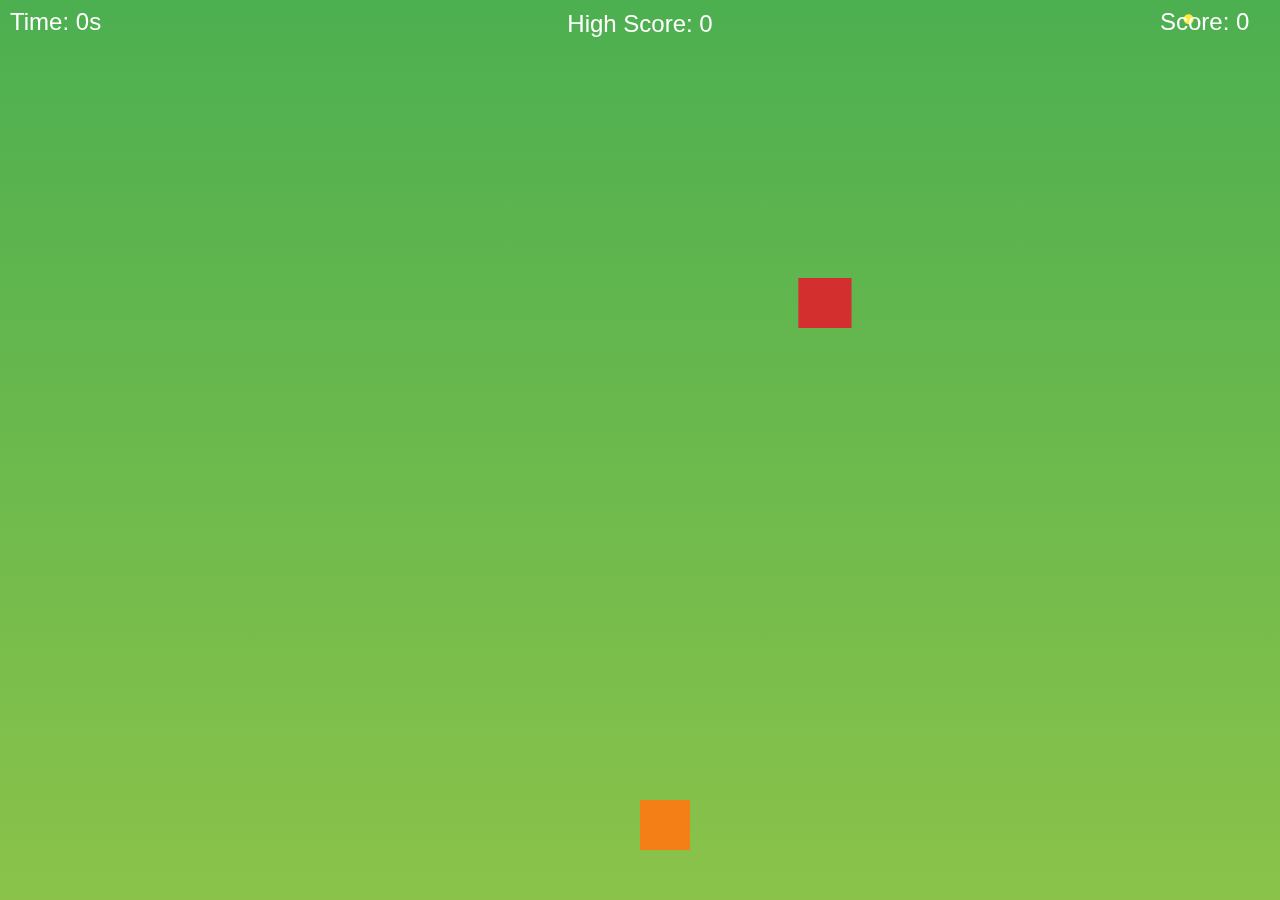
<file: html/aiwebapp.html>
<!DOCTYPE html>
<html lang="en">
<head>
    <meta charset="UTF-8">
    <meta name="viewport" content="width=device-width, initial-scale=1.0">
    <title>Playmaker Rush</title>
    <style>
        body {
            margin: 0;
            overflow: hidden;
            font-family: Arial, sans-serif;
        }

        canvas {
            display: block;
            background: linear-gradient(to bottom, #4caf50, #8bc34a);
        }

        #game-over {
            display: none;
            position: absolute;
            top: 50%;
            left: 50%;
            transform: translate(-50%, -50%);
            background-color: rgba(0, 0, 0, 0.7);
            color: white;
            padding: 20px;
            border-radius: 10px;
            text-align: center;
        }

        #game-over button {
            margin-top: 10px;
            padding: 10px;
            background-color: white;
            border: none;
            cursor: pointer;
        }

        #game-over button:hover {
            background-color: #ddd;
        }

        #high-score {
            position: absolute;
            top: 10px;
            left: 50%;
            transform: translateX(-50%);
            color: white;
            font-size: 24px;
        }
    </style>
</head>
<body>
    <canvas id="gameCanvas"></canvas>
    <div id="game-over">
        <h1>Game Over</h1>
        <p id="timer-result"></p>
        <button onclick="restartGame()">Play Again</button>
    </div>
    <div id="high-score">High Score: 0</div>

    <script>
        const canvas = document.getElementById("gameCanvas");
        const ctx = canvas.getContext("2d");

        canvas.width = window.innerWidth;
        canvas.height = window.innerHeight;

        let player = {
            x: canvas.width / 2,
            y: canvas.height - 100,
            width: 50,
            height: 50,
            color: "#f57f17",
            dx: 0,
            dy: 0
        };

        const obstacles = [];
        const dots = [];
        let score = 0;
        let highScore = 0;
        const obstacleFrequency = 50;
        const dotFrequency = 50;
        let frame = 0;
        let timer = 0;
        let timerInterval;
        let gameOver = false;

        const highScoreElement = document.getElementById("high-score");

        function startTimer() {
            timerInterval = setInterval(() => {
                timer += 1;
            }, 1000);
        }

        function stopTimer() {
            clearInterval(timerInterval);
        }

        function drawPlayer() {
            ctx.fillStyle = player.color;
            ctx.fillRect(player.x, player.y, player.width, player.height);
        }

        function createObstacle() {
            if (frame % obstacleFrequency === 0) {
                const width = Math.random() * 50 + 30;
                const x = Math.random() * (canvas.width - width);
                obstacles.push({ x, y: -50, width, height: 50, color: "#d32f2f" });
            }
        }

        function drawObstacles() {
            obstacles.forEach((obstacle) => {
                ctx.fillStyle = obstacle.color;
                ctx.fillRect(obstacle.x, obstacle.y, obstacle.width, obstacle.height);
            });
        }

        function moveObstacles() {
            obstacles.forEach((obstacle) => {
                obstacle.y += 8; // Increase speed of obstacles
            });
        }

        function detectCollision() {
            obstacles.forEach((obstacle) => {
                if (
                    player.x < obstacle.x + obstacle.width &&
                    player.x + player.width > obstacle.x &&
                    player.y < obstacle.y + obstacle.height &&
                    player.y + player.height > obstacle.y
                ) {
                    gameOver = true;
                }
            });
        }

        function createDot() {
            if (dots.length === 0) {
                const x = Math.random() * (canvas.width - 10);
                const y = Math.random() * (canvas.height - 10);
                dots.push({ x, y, size: 10, color: "#ffeb3b" });
            }
        }

        function drawDots() {
            dots.forEach((dot) => {
                ctx.fillStyle = dot.color;
                ctx.beginPath();
                ctx.arc(dot.x, dot.y, dot.size / 2, 0, Math.PI * 2);
                ctx.fill();
                ctx.closePath();
            });
        }

        function collectDots() {
            for (let i = dots.length - 1; i >= 0; i--) {
                const dot = dots[i];
                if (
                    player.x < dot.x + dot.size &&
                    player.x + player.width > dot.x &&
                    player.y < dot.y + dot.size &&
                    player.y + player.height > dot.y
                ) {
                    dots.splice(i, 1);
                    score += 1;
                }
            }
        }

        function drawScore() {
            ctx.fillStyle = "white";
            ctx.font = "24px Arial";
            ctx.fillText(`Score: ${score}`, canvas.width - 120, 30);
        }

        function drawTimer() {
            ctx.fillStyle = "white";
            ctx.font = "24px Arial";
            ctx.fillText(`Time: ${timer}s`, 10, 30);
        }

        function update() {
            if (gameOver) {
                stopTimer();
                if (score > highScore) {
                    highScore = score;
                    highScoreElement.innerText = `High Score: ${highScore}`;
                }
                document.getElementById("timer-result").innerText = `You lasted ${timer} seconds with a score of ${score}!`;
                document.getElementById("game-over").style.display = "block";
                return;
            }

            ctx.clearRect(0, 0, canvas.width, canvas.height);
            drawPlayer();
            createObstacle();
            drawObstacles();
            moveObstacles();
            detectCollision();
            createDot();
            drawDots();
            collectDots();
            drawTimer();
            drawScore();

            player.x += player.dx;
            player.y += player.dy;

            // Prevent the player from leaving the canvas
            if (player.x < 0) player.x = 0;
            if (player.x + player.width > canvas.width) player.x = canvas.width - player.width;
            if (player.y < 0) player.y = 0;
            if (player.y + player.height > canvas.height) player.y = canvas.height - player.height;

            frame++;

            requestAnimationFrame(update);
        }

        function restartGame() {
            document.getElementById("game-over").style.display = "none";
            player.x = canvas.width / 2;
            player.y = canvas.height - 100;
            obstacles.length = 0;
            dots.length = 0;
            frame = 0;
            timer = 0;
            score = 0;
            gameOver = false;
            startTimer();
            update();
        }

        document.addEventListener("keydown", (e) => {
            if (e.key === "ArrowLeft") player.dx = -5;
            if (e.key === "ArrowRight") player.dx = 5;
            if (e.key === "ArrowUp") player.dy = -5;
            if (e.key === "ArrowDown") player.dy = 5;
        });

        document.addEventListener("keyup", (e) => {
            if (e.key === "ArrowLeft" || e.key === "ArrowRight") player.dx = 0;
            if (e.key === "ArrowUp" || e.key === "ArrowDown") player.dy = 0;
        });

        startTimer();
        update();
    </script>
</body>
</html>
</file>
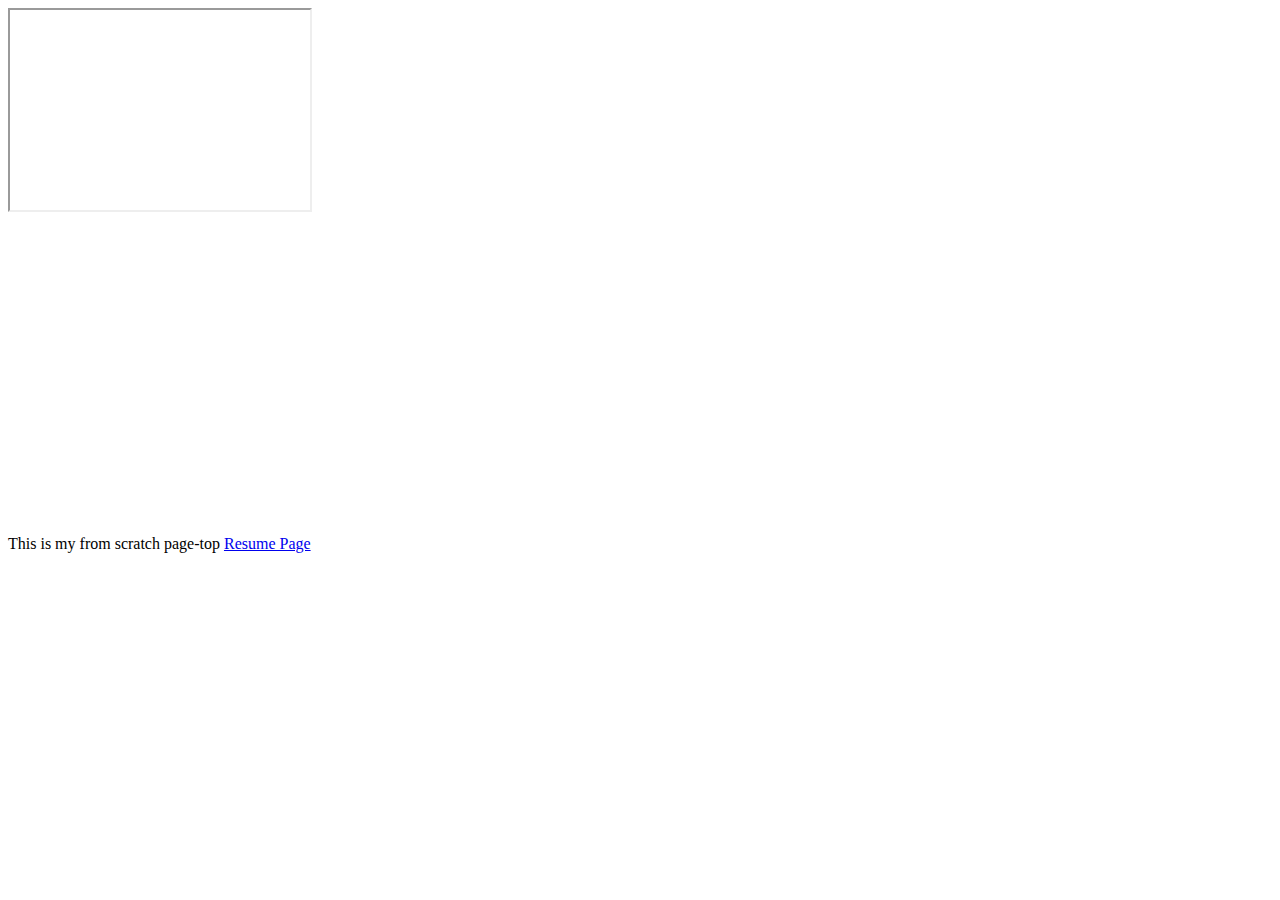
<file: html/scratch.html>
<!DOCTYPE html>
<html lang="en">
<head>
    <meta charset="UTF-8">
    <meta name="viewport" content="width=device-width, initial-scale=1.0">
    <title>Document</title>
</head>
<body>

<iframe src="https://www.churchofjesuschrist.org/?lang=eng" with="500" height="200"></iframe>
<br>
    <br>
    This is my from scratch page-top
    <a href="../index.html">Resume Page</a>


    <iframe width="560" height="315" src="https://www.youtube.com/embed/oNX50WA6xBM?si=SieD1dY9NxljriIy" title="YouTube video player" frameborder="0" allow="accelerometer; autoplay; clipboard-write; encrypted-media; gyroscope; picture-in-picture; web-share" referrerpolicy="strict-origin-when-cross-origin" allowfullscreen></iframe>

    <div class='tableauPlaceholder' id='viz1733333862869' style='position: relative'><noscript><a href='#'><img alt='Fruit ' src='https:&#47;&#47;public.tableau.com&#47;static&#47;images&#47;US&#47;USFruitConsumption&#47;Fruit&#47;1_rss.png' style='border: none' /></a></noscript><object class='tableauViz'  style='display:none;'><param name='host_url' value='https%3A%2F%2Fpublic.tableau.com%2F' /> <param name='embed_code_version' value='3' /> <param name='site_root' value='' /><param name='name' value='USFruitConsumption&#47;Fruit' /><param name='tabs' value='no' /><param name='toolbar' value='yes' /><param name='static_image' value='https:&#47;&#47;public.tableau.com&#47;static&#47;images&#47;US&#47;USFruitConsumption&#47;Fruit&#47;1.png' /> <param name='animate_transition' value='yes' /><param name='display_static_image' value='yes' /><param name='display_spinner' value='yes' /><param name='display_overlay' value='yes' /><param name='display_count' value='yes' /><param name='language' value='en-US' /></object></div>                <script type='text/javascript'>                    var divElement = document.getElementById('viz1733333862869');                    var vizElement = divElement.getElementsByTagName('object')[0];                    vizElement.style.width='900px';vizElement.style.height='752px';                    var scriptElement = document.createElement('script');                    scriptElement.src = 'https://public.tableau.com/javascripts/api/viz_v1.js';                    vizElement.parentNode.insertBefore(scriptElement, vizElement);                </script>

</body>
</html>
</file>
